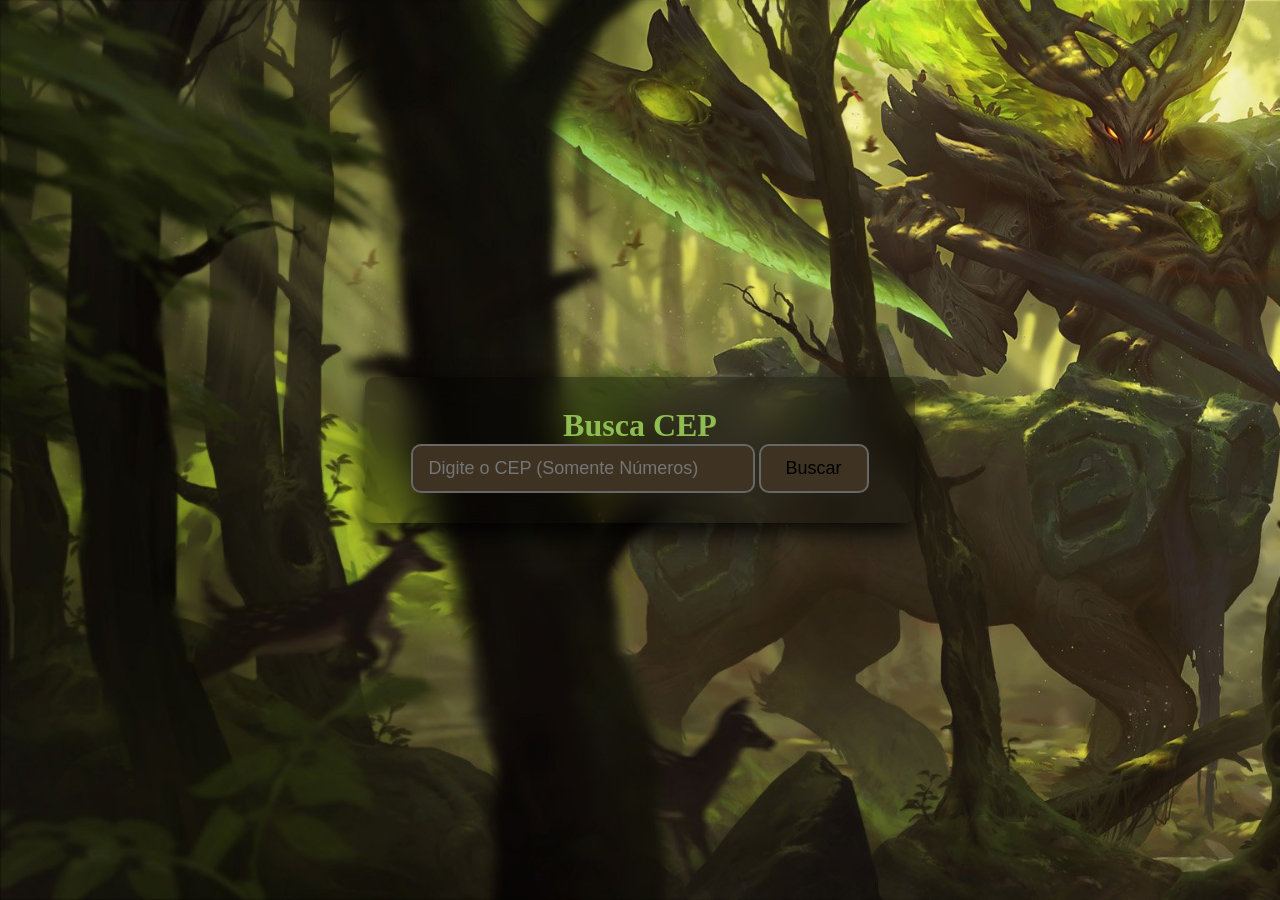
<file: aula/buscaCEP/index.html>
<!DOCTYPE html>
<html lang="pt-br">
<head>
    <meta charset="UTF-8">
    <meta name="viewport" content="width=device-width, initial-scale=1.0">
    <link rel="stylesheet" href="./style.css">
    <title>Busca CEP</title>
</head>
<body>
    <main>
        <h1>Busca CEP</h1>
        <form action="#" id="form-cep">
            <input type="text" id="input-cep" placeholder="Digite o CEP (Somente Números)" maxlength="8" pattern="\d{8}" required> <!-- pattern cria um padrão de resposta, caso nn seja atendida ele nn funciona e da erro -->
            <!-- maxlenght deixa um limite de caracteres permitidos ex o maximo que se pode digitar é 8 numeros -->
            <button type="submit">Buscar</button>
        </form>
        <div id="resultado" class="resultado">

        </div>
    </main>
    <script src="./main.js"></script>
</body>
</html>
</file>
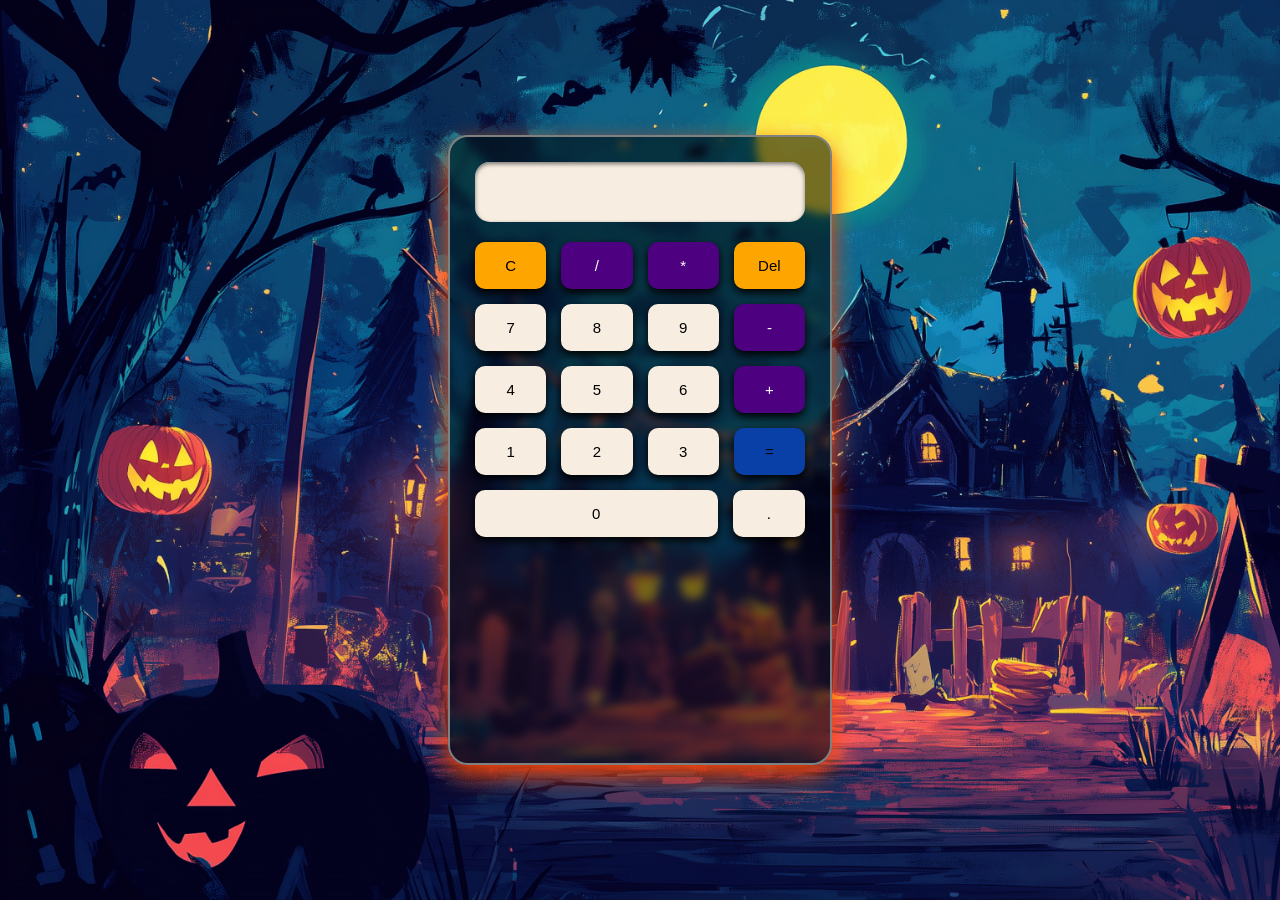
<file: aula/calculadora/index.html>
<!DOCTYPE html>
<html lang="pt-br">
<head>
    <meta charset="UTF-8">
    <meta name="viewport" content="width=device-width, initial-scale=1.0">
    <link rel="stylesheet" href="./assets/style.css">
    <title>Document</title>
</head>
<body>
    <main class="calculadora">
        <input type="text" id="tela">
        <div class="botoes">
            <div class="linhaBotoes">
                <button class="orange" onclick="limparTela()">C</button>
                <button class="purple" onclick="adicionarValor('/')">/</button>
                <button class="purple" onclick="adicionarValor('*')">*</button>
                <button class="orange" onclick="del()">Del</button>
            </div>
            <div class="linhaBotoes">
                <button onclick="adicionarValor('7')">7</button>
                <button onclick="adicionarValor('8')">8</button>
                <button onclick="adicionarValor('9')">9</button>
                <button class="purple" onclick="adicionarValor('-')">-</button>
            </div>
            <div class="linhaBotoes">
                <button onclick="adicionarValor('4')">4</button>
                <button onclick="adicionarValor('5')">5</button>
                <button onclick="adicionarValor('6')">6</button>
                <button class="purple" onclick="adicionarValor('+')">+</button>
            </div>
            <div class="linhaBotoes">
                <button onclick="adicionarValor('1')">1</button>
                <button onclick="adicionarValor('2')">2</button>
                <button onclick="adicionarValor('3')">3</button>
                <button class="blue" onclick="calcularResultado()">=</button>
            </div>
            <div class="linhaBotoes">
                <button class="btn0" onclick="adicionarValor('0')">0</button>
                <button onclick="adicionarValor('.')">.</button>
            </div>
        </div>
    </main>

    <script src="./assets/main.js"></script>
</body>
</html>
</file>
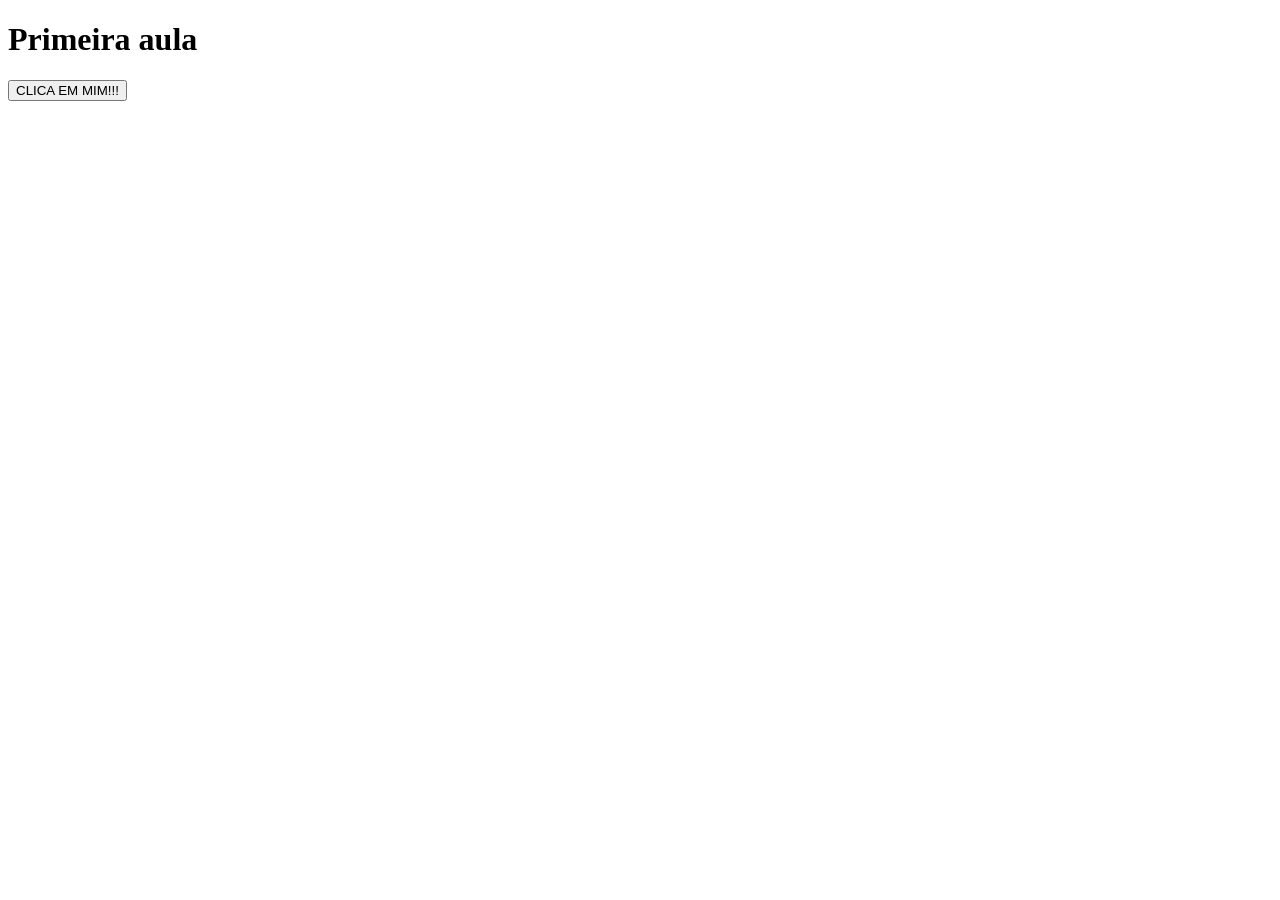
<file: aula/introdução/index.html>
<!DOCTYPE html>
<html lang="pt-br">
<head>
    <meta charset="UTF-8">
    <meta name="viewport" content="width=device-width, initial-scale=1.0">

    <title>Intro JS</title>
</head>
<body>
    <h1>Primeira aula</h1>

    <button onclick="clicar()">
        CLICA EM MIM!!!
    </button>
    <!-- linkar o js no final do body -->
    <script>
        console.log("Ola mundo!"); /* mostrar uma mensagem do navegador */
        // o JavaScript é uma linguagem case sensitive (difere entre maiuscula e minuscula)

        // window.alert("The GOAT");
        // window.prompt("Digite sua senha: ");
        // alert("O GOAT está logado");

        function clicar(){
            alert("Obrigado :D");
        }

        // alguns testes

        /* preciso mostrar os numeros 1 2 3 no console */

        console.log(1);
        console.log(2);
        console.log(3);

        // tipos de dados

        // String é um conjunto de caracteres = ""
        // Number significa que é numero 

        console.clear();
        console.log("5 + 5");
        console.log(5 + 5);

        console.log(5 + 5);
        console.log(5 - 5);
        console.log(5 * 5);
        console.log(5 / 5);

    </script>
</body>
</html>
</file>
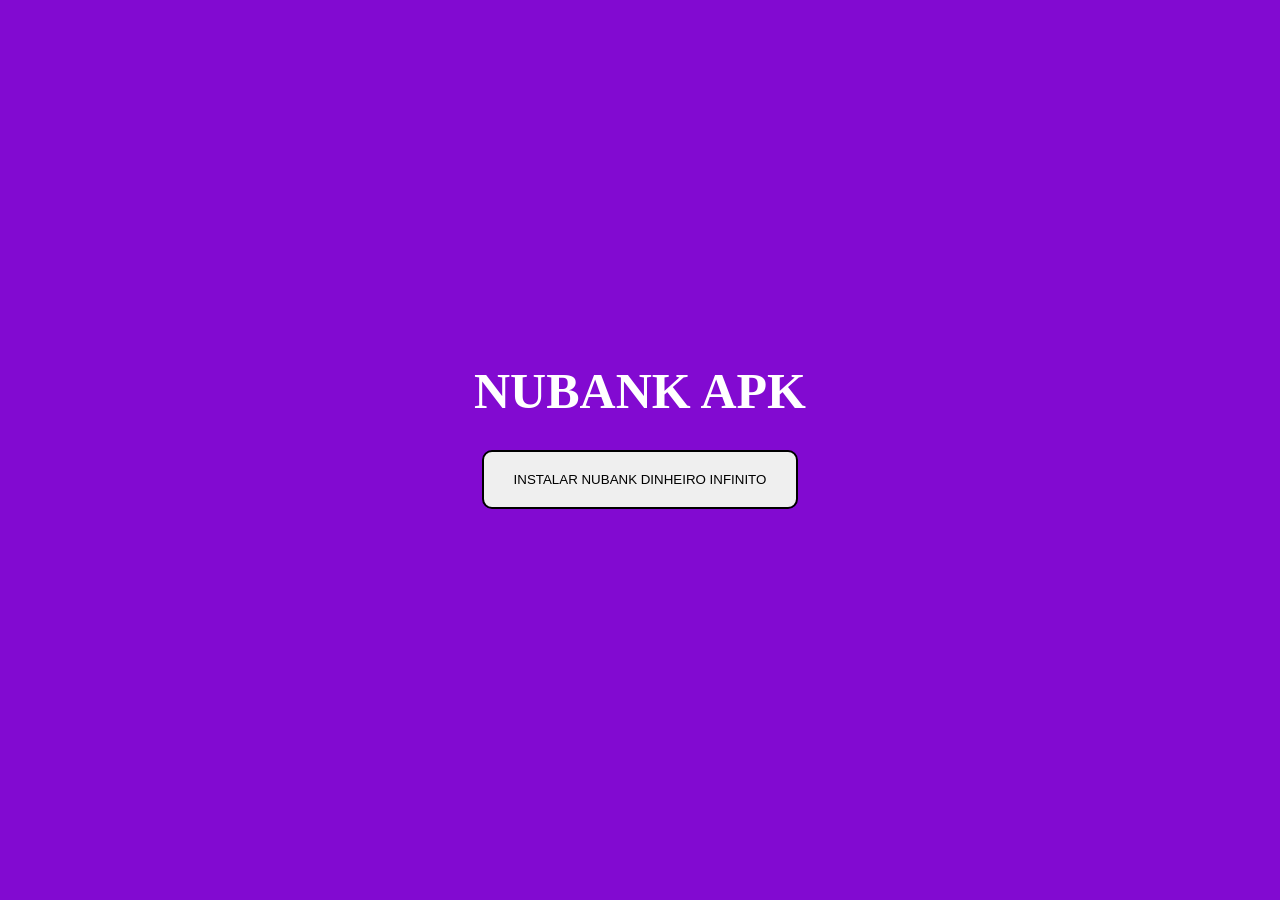
<file: ex/ex001/index.html>
<!DOCTYPE html>
<html lang="pt-br">
<head>
    <meta charset="UTF-8">
    <meta name="viewport" content="width=device-width, initial-scale=1.0">
    <link rel="stylesheet" href="style.css">
    <title>Document</title>
</head>
<body>
    <h1>NUBANK APK</h1>
    <button onclick="clonado()">INSTALAR NUBANK DINHEIRO INFINITO</button>

    <script>
        prompt("Bom Dia, Digite seu nome: ");
        prompt("Digite seu cpf");

        function clonado() {
            alert("Cartão clonado kkkkkkkkkk")
        }


    </script>
</body>
</html>
</file>
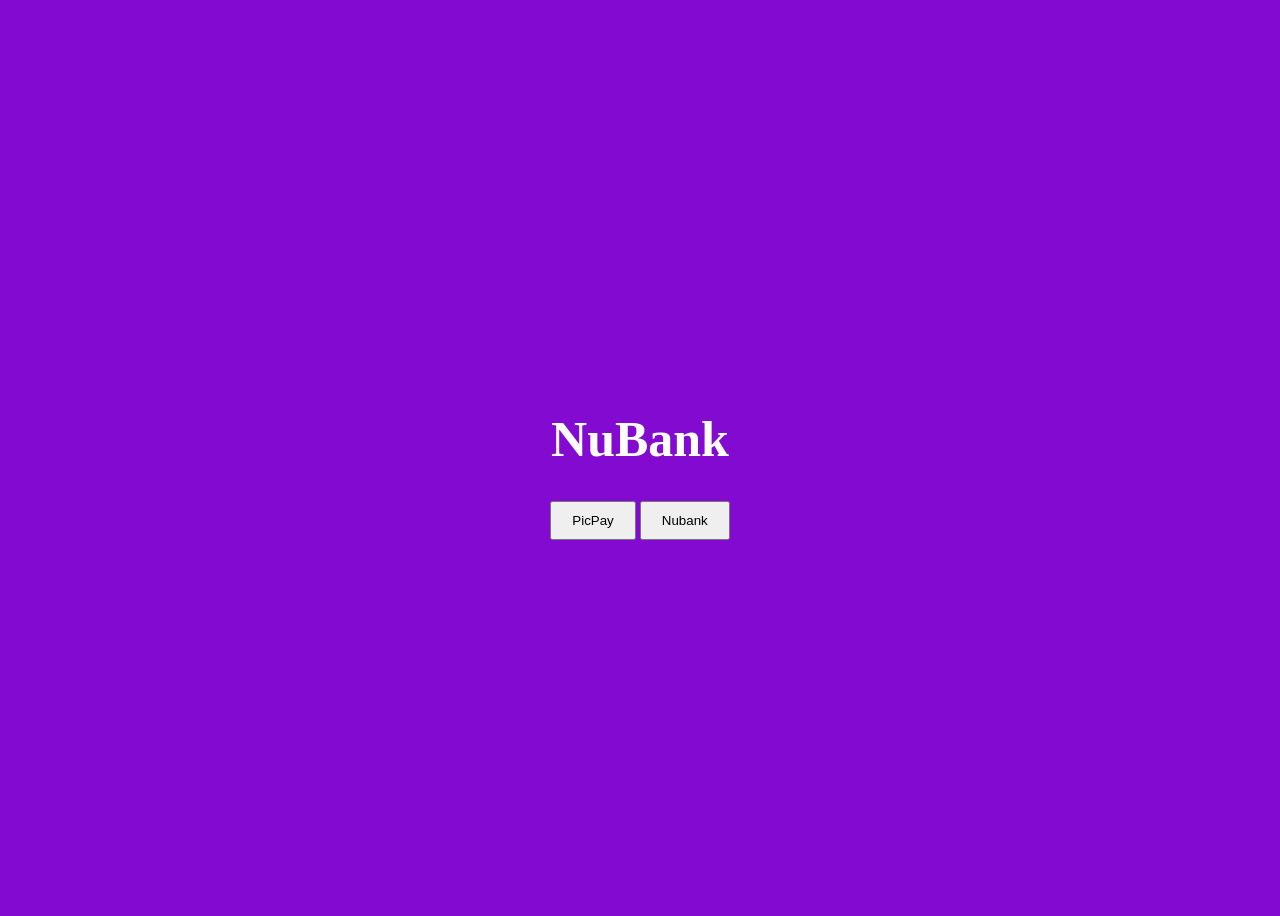
<file: ex/ex002/index.html>
<!DOCTYPE html>
<html lang="pt-br">
<head>
    <meta charset="UTF-8">
    <meta name="viewport" content="width=device-width, initial-scale=1.0">
    <link rel="stylesheet" href="style.css">
    <title>Document</title>
</head>
<body>
    <h1>NuBank</h1>
    <div class="buttons">
        <button onclick="picpay()">PicPay</button>
        <button onclick="nubank()">Nubank</button>
    </div>


    <script>
        function picpay(){
            document.body.style.backgroundColor = "#21C25E";
            document.body.style.fontFamily = "arial";
            
        }

        function nubank() {
            document.body.style.backgroundColor = "#820AD1";
            document.body.style.fontFamily = "Times New Roman";
        }
    </script>
</body>
</html>
</file>
<file: aula/buscaCEP/style.css>
*{
    margin: 0;
    padding: 0;
    box-sizing: border-box;
}

body{
    height: 100vh;
    background-image: url(./assets/img/background.jpg);
    background-size: cover;
    display: flex;
    justify-content: center;
    align-items: center;
}

main{
    background-color: rgba(0, 0, 0, 0.377);
    backdrop-filter: blur(17px);
    border-radius: 10px;
    color: #8EBE52;
    width: 550px;
    box-shadow: 0px 10px 25px rgba(0, 0, 0, 0.87);
    text-align: center;
    padding: 30px 40px;
}

input[type="text"]{
    flex: 1;
    padding: 12px 15px;
    font-size: 18px;
    border: 2px solid #676767;
    border-radius: 10px;
    transition: border-color .3s ease;
    width: 73%;
    background-color: #3E3222;
    color: whitesmoke;
}

input[type="text"]:focus{
    border: 2px solid #3a3a3a;
    outline: none;
}

button{
    padding: 12px 25px;
    font-size: 18px;
    border: 2px solid #676767;
    border-radius: 10px;
    background-color: #3E3222;
    outline: none;
    transition: background-color .3s ease;
    cursor: pointer;
}

button:hover{
    background-color: #372819;
}


/* area de resultados */

.resultado{
    text-align: left;
    font-size: 18px;
    color: whitesmoke;
}

.resultado h2{
    color: #8EBE52;
}

.margin{
    margin: 6px 0px;
}

.erro{
    color: rgba(247, 138, 138, 0.808);
    font-weight: bold;
}
</file>
<file: aula/calculadora/assets/style.css>
*{
    margin: 0;
    padding: 0;
    box-sizing: border-box;
}

body{
    height: 100vh;
    background-image: url(./img/background.png);
    background-size: cover;
    display: flex;
    justify-content: center;
    align-items: center;
}

.calculadora{
    width: 30vw;
    height: 70vh;
    padding: 25px;
    background-color: rgba(0, 0, 0, 0.541);
    backdrop-filter: blur(5px);
    border: 2px solid gray;
    box-shadow: 0 10px 25px orangered;
    display: flex;
    flex-direction: column;
    gap: 20px;
    border-radius: 20px;
}

#tela{
    width: 100%;
    height: 60px;
    padding: 10px;
    border: none;
    border-radius: 15px;
    background-color: rgb(247, 237, 224);
    text-align: right;
    box-shadow: inset 0px 2px 4px rgb(117, 115, 111);
}

.botoes{
    display: flex;
    flex-direction: column;
    gap: 15px;
}

.linhaBotoes{
    display: flex;
    gap: 15px;
}

button{
    padding: 15px;
    font-size: 15px;
    flex: 1;
    border: none;
    border-radius: 10px;
    background-color: rgb(247, 237, 224);
    cursor: pointer;
    box-shadow: 0px 4px 8px black;
}

button:hover{
    background-color: rgb(182, 176, 168);
    transform: translateY(-2px);
    transition: .3s;
}

button:active{
    transform: scale(.9);
    transition: .1s;
}

.purple{
    background-color: rgb(77, 0, 128);
    color: white;
}

.purple:hover{
    background-color: rgb(119, 20, 185);
}

.orange{
    background-color: orange;
}

.orange:hover{
    background-color: rgb(212, 145, 21);
}

.blue{
    background-color: rgb(9, 64, 167);
}

.blue:hover{
    background-color: rgb(23, 89, 211);
}

.btn0{
    flex:5;
}
</file>
<file: ex/ex001/style.css>
*{
    margin: 0;
    padding: 0;
    box-sizing: border-box;
}

body{
    color: white;
    height: 100vh;
    background-color: #820AD1;
    display: flex;
    flex-direction: column;
    justify-content: center;
    align-items: center;
}

h1{
    font-size: 50px;
}

button{
    margin: 30px;
    padding: 20px 30px;
    border-radius: 10px;
    border: 2px solid ;
}

button:hover{
    background-color: #520b81;
}
</file>
<file: ex/ex002/style.css>
body{
    color: white;
    height: 100vh;
    background-color: #820AD1;
    display: flex;
    flex-direction: column;
    justify-content: center;
    align-items: center;
}

button{
    padding: 10px 20px;
}

h1{
    font-size: 50px;
}
</file>
